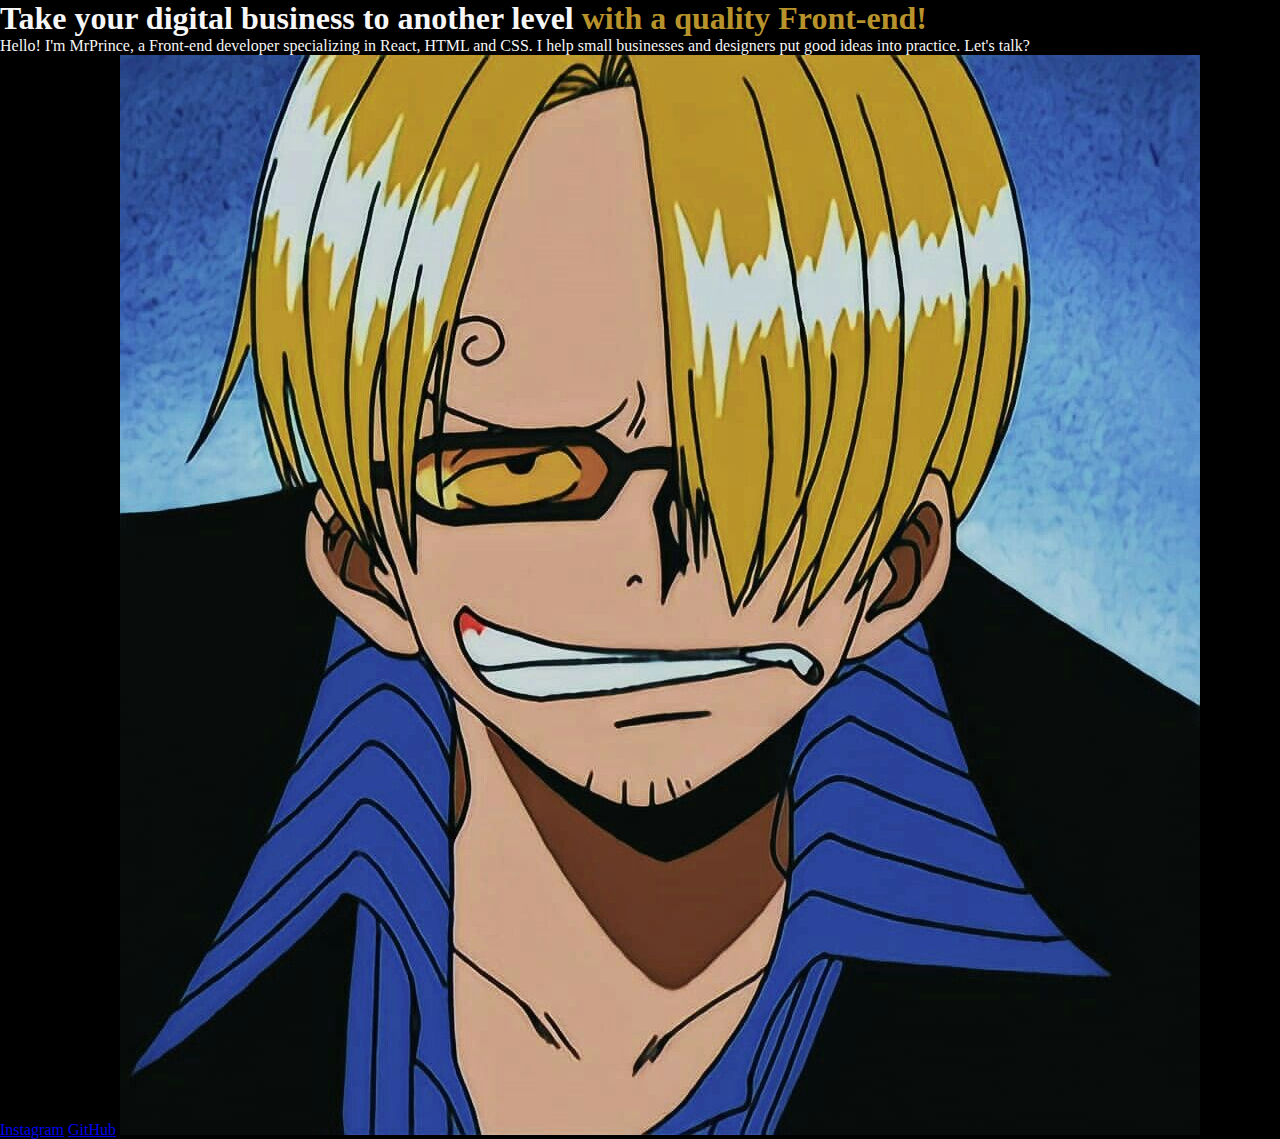
<file: HTML e CSS Classes, posicionamento, fontes e flexbox/index.html>
<!DOCTYPE html>
<html lang="en">
<head>
    <meta charset="UTF-8">
    <meta http-equiv="X-UA-Compatible" content="IE=edge">
    <meta name="viewport" content="width=device-width, initial-scale=1.0">
    <title>Portifólio</title>
    <link rel="stylesheet" href="style.css">
</head>
<body>
    <header>

    </header> 
    
    <main>
     <h1>Take your digital business to another level <strong class="featured-title">with a quality Front-end!</strong></h1>
    </main>

    <p>Hello! I'm MrPrince, a Front-end developer specializing in React, HTML and CSS. I help small businesses and designers put good ideas into practice. Let's talk?</p>

    <a href="https://www.instagram.com/">Instagram</a>
    <a href="https://github.com/">GitHub</a>

    <img src="Img/mrPrince.jpg" alt="MrPrince">

    <footer>

    </footer>
</body>
</html>
</file>
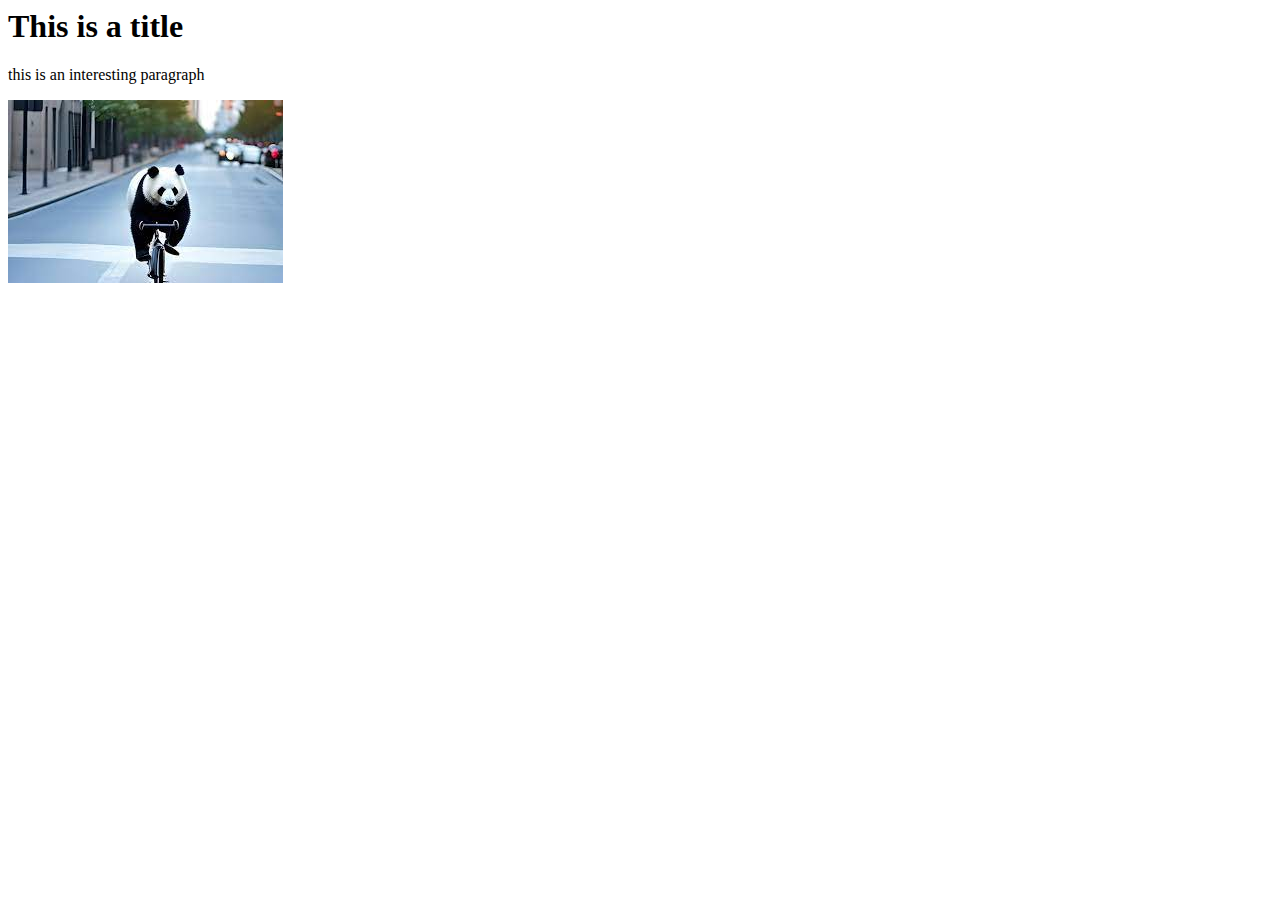
<file: Portifolio/index.html>
<html>
    <head>
        <title>Portifolio</title>
    </head>

    <body>
        <h1>This is a title</h1>
        <p>this is an interesting paragraph</p>
        <img src="html-logo-main/panda.jpeg" alt="Cute panda riding a bike">
    </body>

</html>
</file>
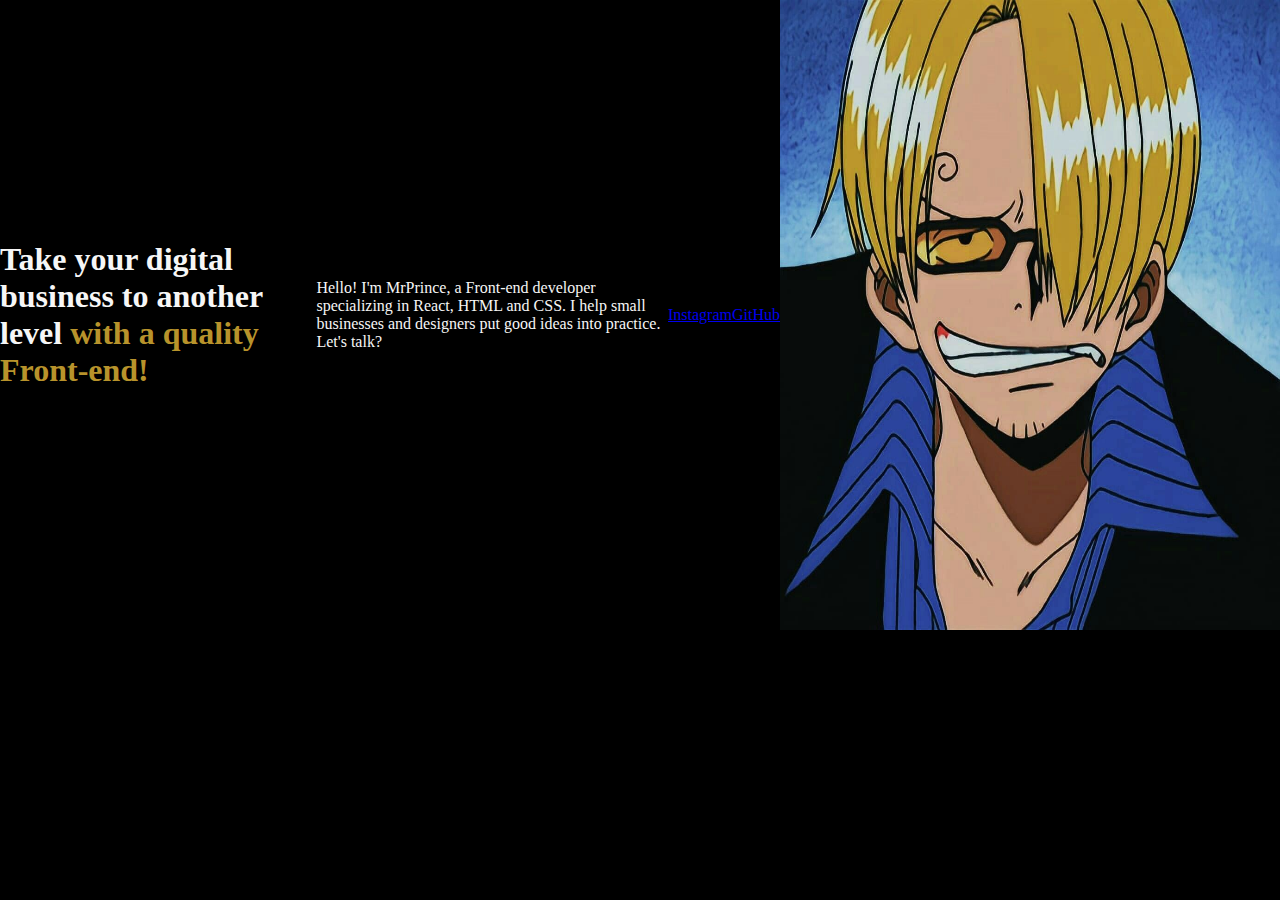
<file: HTML e CSS Classes, posicionamento, fontes e flexbox/Curso/index.html>
<!DOCTYPE html>
<html lang="en">
<head>
    <meta charset="UTF-8">
    <meta http-equiv="X-UA-Compatible" content="IE=edge">
    <meta name="viewport" content="width=device-width, initial-scale=1.0">
    <title>Portifólio</title>
    <link rel="stylesheet" href="style.css">
</head>
<body>
    <header></header> 
    
    <main class="presentation">
     <h1>Take your digital business to another level <strong class="featured-title">with a quality Front-end!</strong></h1>
     <p>Hello! I'm MrPrince, a Front-end developer specializing in React, HTML and CSS. I help small businesses and designers put good ideas into practice. Let's talk?</p>

     <a href="https://www.instagram.com/">Instagram</a>
     <a href="https://github.com/">GitHub</a>
 
     <img src="Img/mrPrince.jpg" alt="MrPrince">
    </main>


    <footer></footer>
</body>
</html>
</file>
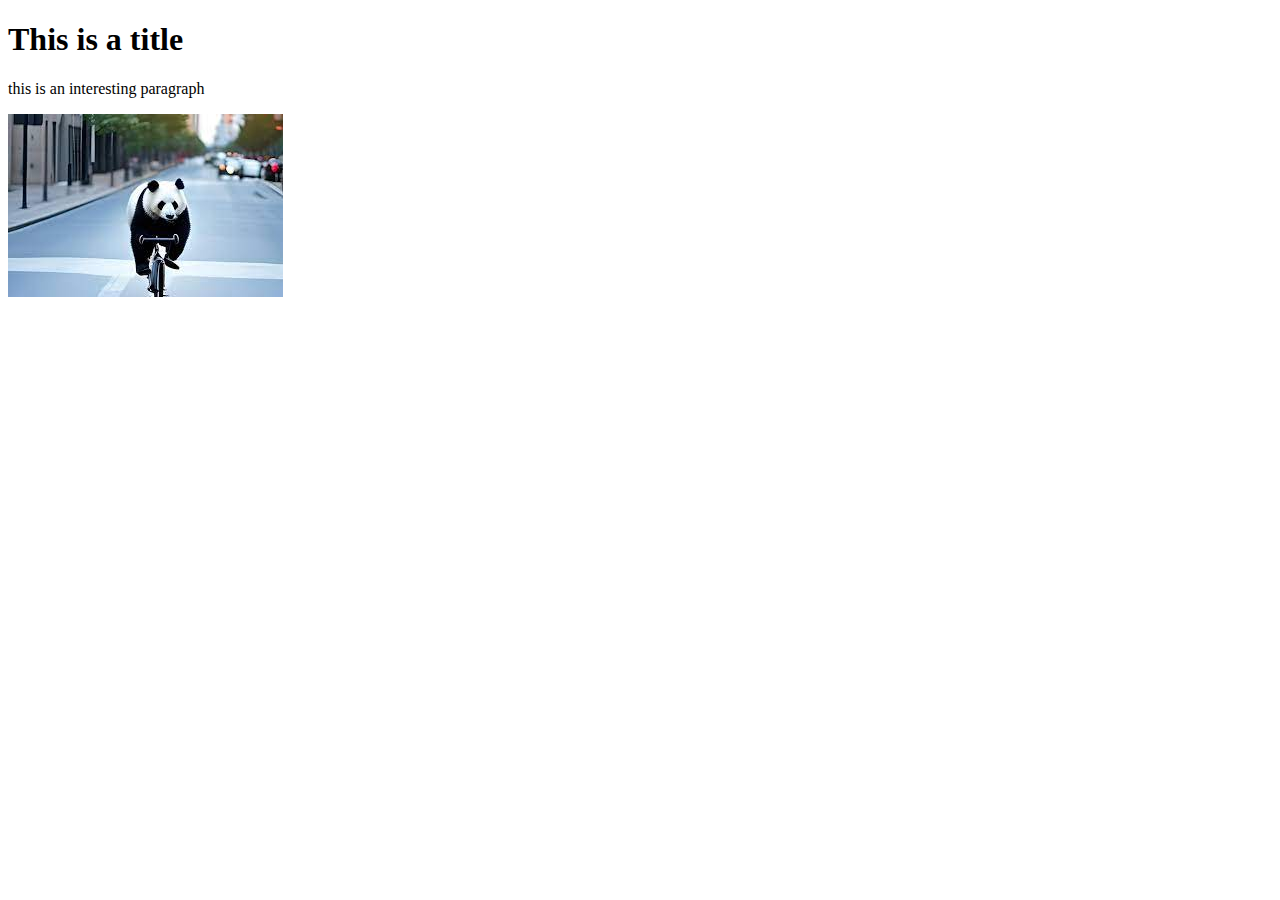
<file: HTML Desenvolvimento e Estruttura/Modulo 1/Portifolio/index.html>
<!DOCTYPE html>
<html lang="pt-br">
    <head>
        <meta charset="UTF-8">
        <meta http-equiv="X-UA-Compatible" content="IE=edge">
        <meta name="viewport" content="width=device-width, initial-scale=1.0">
        <title>Portifolio</title>
    </head>

    <body>
        <h1>This is a title</h1>
        <p>this is an interesting paragraph</p>
        <img src="html-logo-main/panda.jpeg" alt="Cute panda riding a bike">

    </body>
</html>
</file>
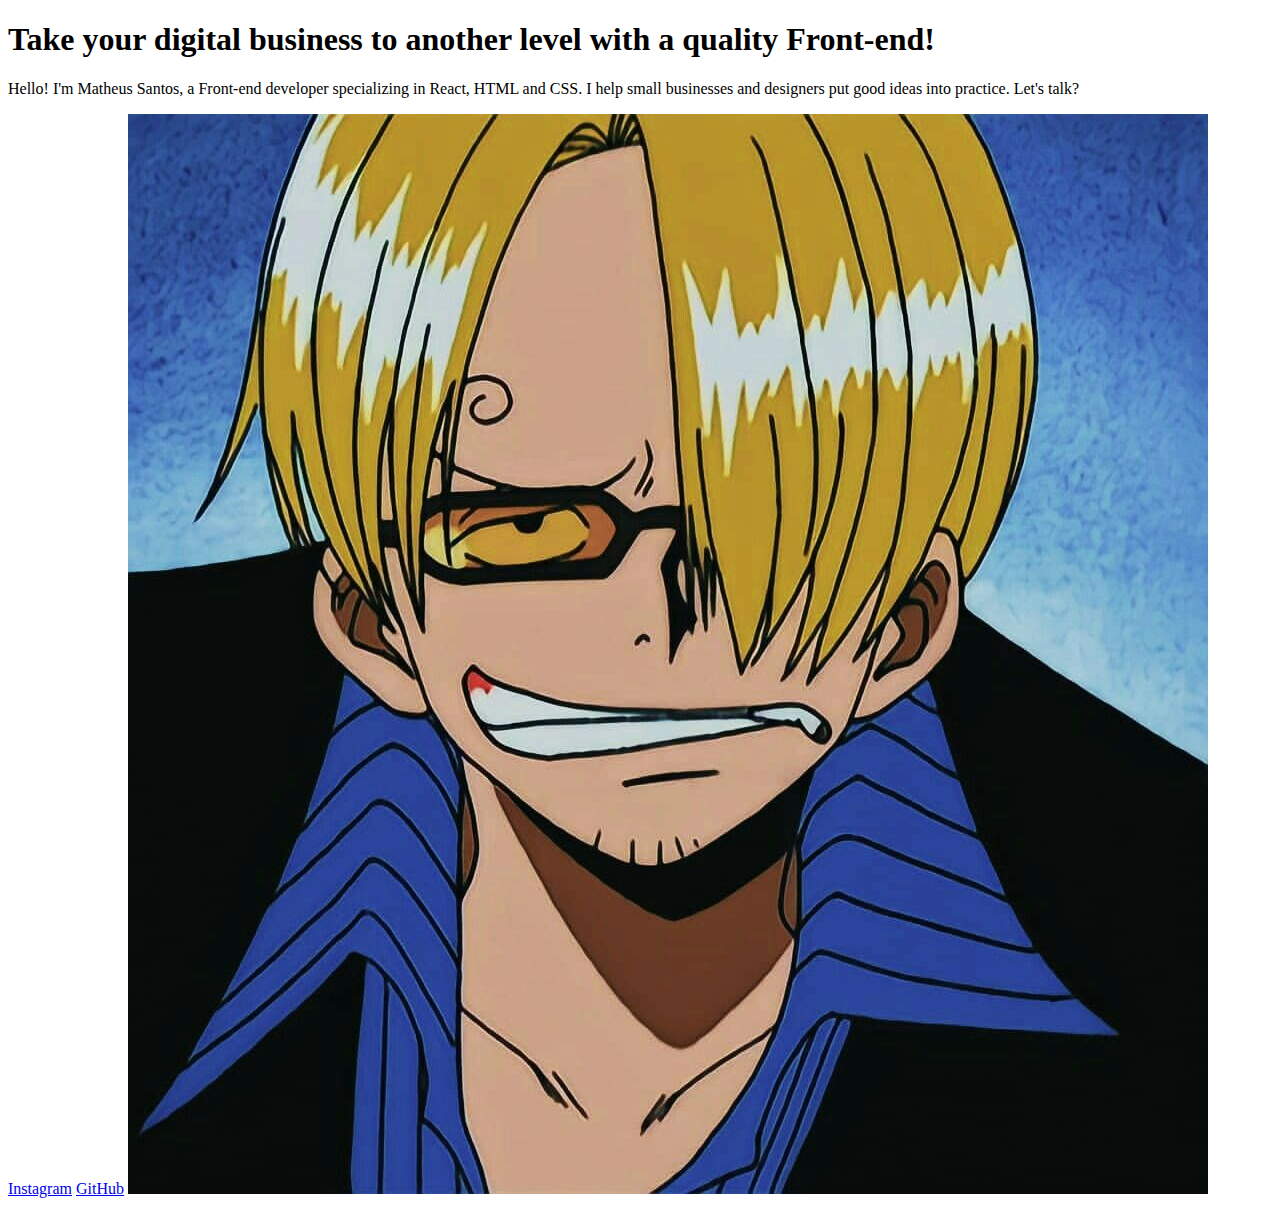
<file: HTML Desenvolvimento e Estruttura/Modulo 3/Conteudo modulo 3/index.html>
<!DOCTYPE html>
<html lang="en">
<head>
    <meta charset="UTF-8">
    <meta http-equiv="X-UA-Compatible" content="IE=edge">
    <meta name="viewport" content="width=device-width, initial-scale=1.0">
    <title>Portifólio</title>
</head>
<body>
    <header>

    </header> 
    
    <main>
     <h1>Take your digital business to another level <strong>with a quality Front-end!</strong></h1>
    </main>

    <p>Hello! I'm Matheus Santos, a Front-end developer specializing in React, HTML and CSS. I help small businesses and designers put good ideas into practice. Let's talk?</p>

    <a href="https://www.instagram.com/">Instagram</a>
    <a href="https://github.com/">GitHub</a>

    <img src="Img/mrPrince.jpg" alt="MrPrince">

    <footer>

    </footer>
</body>
</html>
</file>
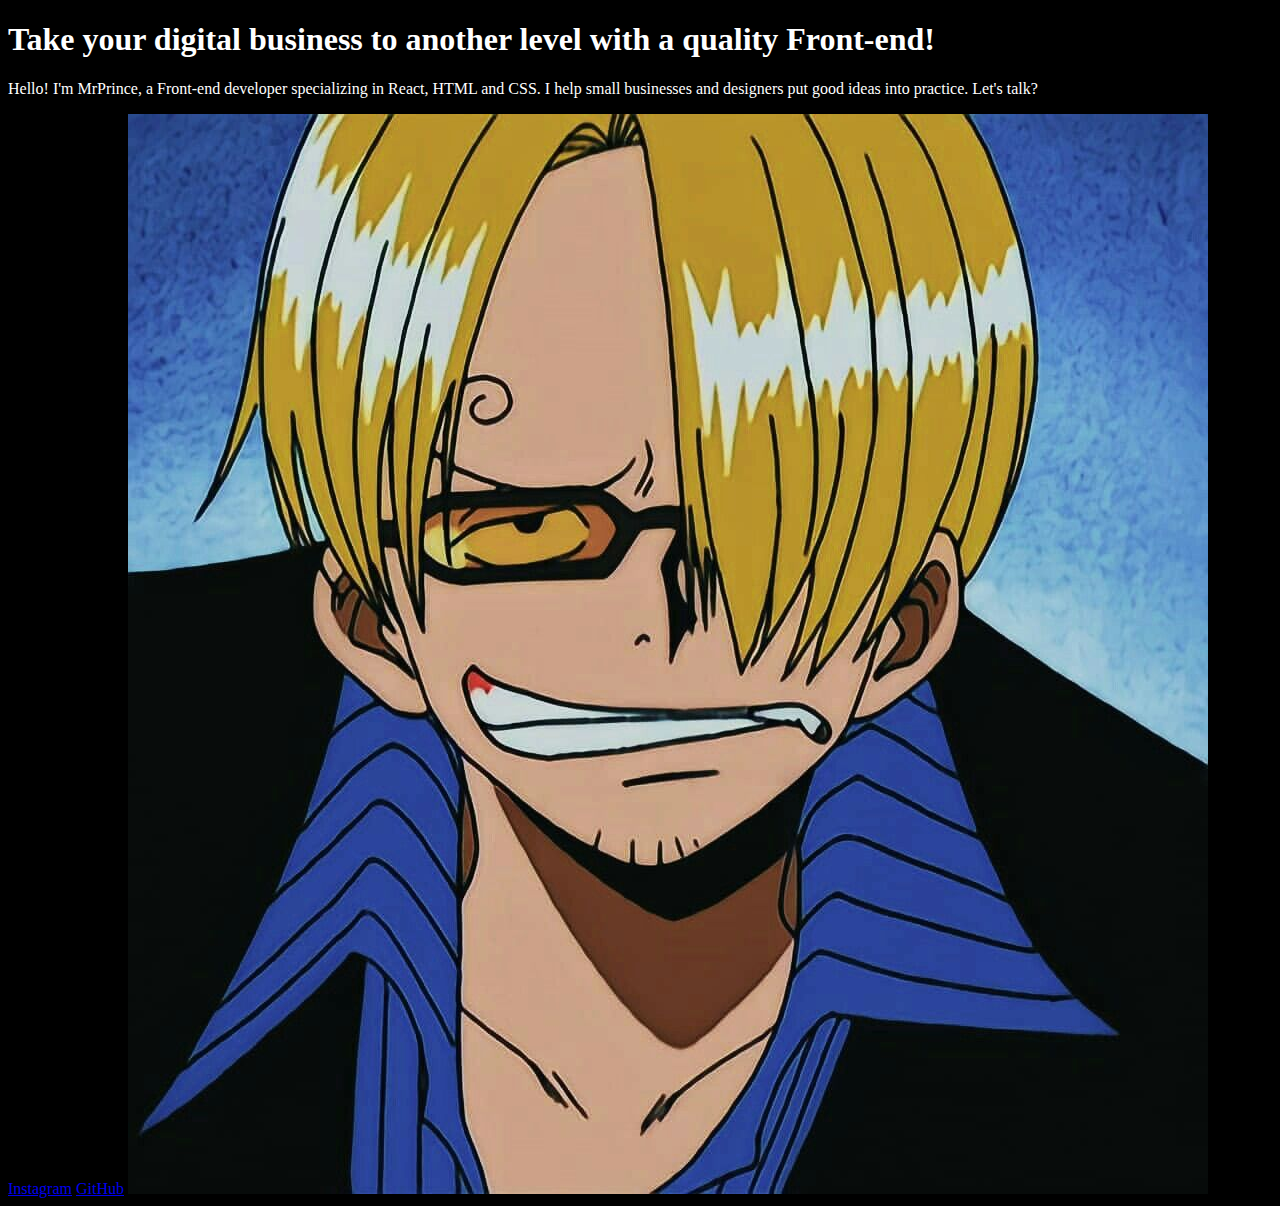
<file: HTML Desenvolvimento e Estruttura/Modulo 4/Conteudo Modulo 4/index.html>
<!DOCTYPE html>
<html lang="en">
<head>
    <meta charset="UTF-8">
    <meta http-equiv="X-UA-Compatible" content="IE=edge">
    <meta name="viewport" content="width=device-width, initial-scale=1.0">
    <title>Portifólio</title>
    <link rel="stylesheet" href="style.css">
</head>
<body>
    <header>

    </header> 
    
    <main>
     <h1>Take your digital business to another level <strong>with a quality Front-end!</strong></h1>
    </main>

    <p>Hello! I'm MrPrince, a Front-end developer specializing in React, HTML and CSS. I help small businesses and designers put good ideas into practice. Let's talk?</p>

    <a href="https://www.instagram.com/">Instagram</a>
    <a href="https://github.com/">GitHub</a>

    <img src="Img/mrPrince.jpg" alt="MrPrince">

    <footer>

    </footer>
</body>
</html>
</file>
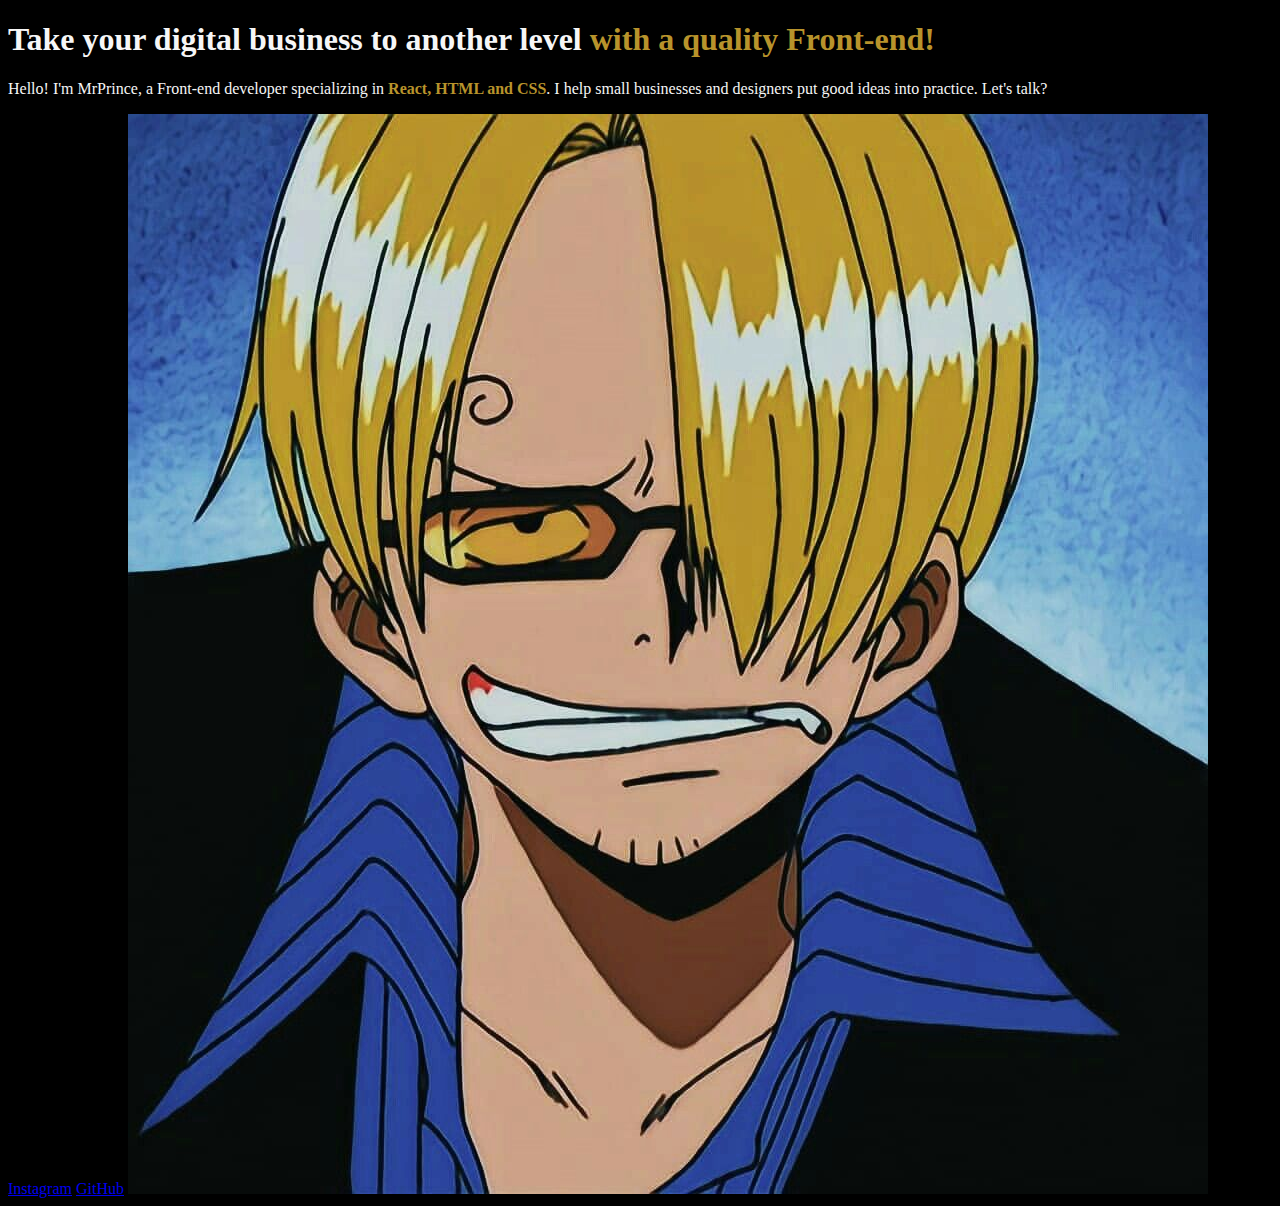
<file: HTML Desenvolvimento e Estruttura/Modulo 5/Conteudo Modulo 5/index.html>
<!DOCTYPE html>
<html lang="en">
<head>
    <meta charset="UTF-8">
    <meta http-equiv="X-UA-Compatible" content="IE=edge">
    <meta name="viewport" content="width=device-width, initial-scale=1.0">
    <title>Portifólio</title>
    <link rel="stylesheet" href="style.css">
</head>
<body>
    <header>

    </header> 
    
    <main>
     <h1>Take your digital business to another level <strong>with a quality Front-end!</strong></h1>
    </main>

    <p>Hello! I'm MrPrince, a Front-end developer specializing in <strong>React, HTML and CSS</strong>. I help small businesses and designers put good ideas into practice. Let's talk?</p>

    <a href="https://www.instagram.com/">Instagram</a>
    <a href="https://github.com/">GitHub</a>

    <img src="Img/mrPrince.jpg" alt="MrPrince">

    <footer>

    </footer>
</body>
</html>
</file>
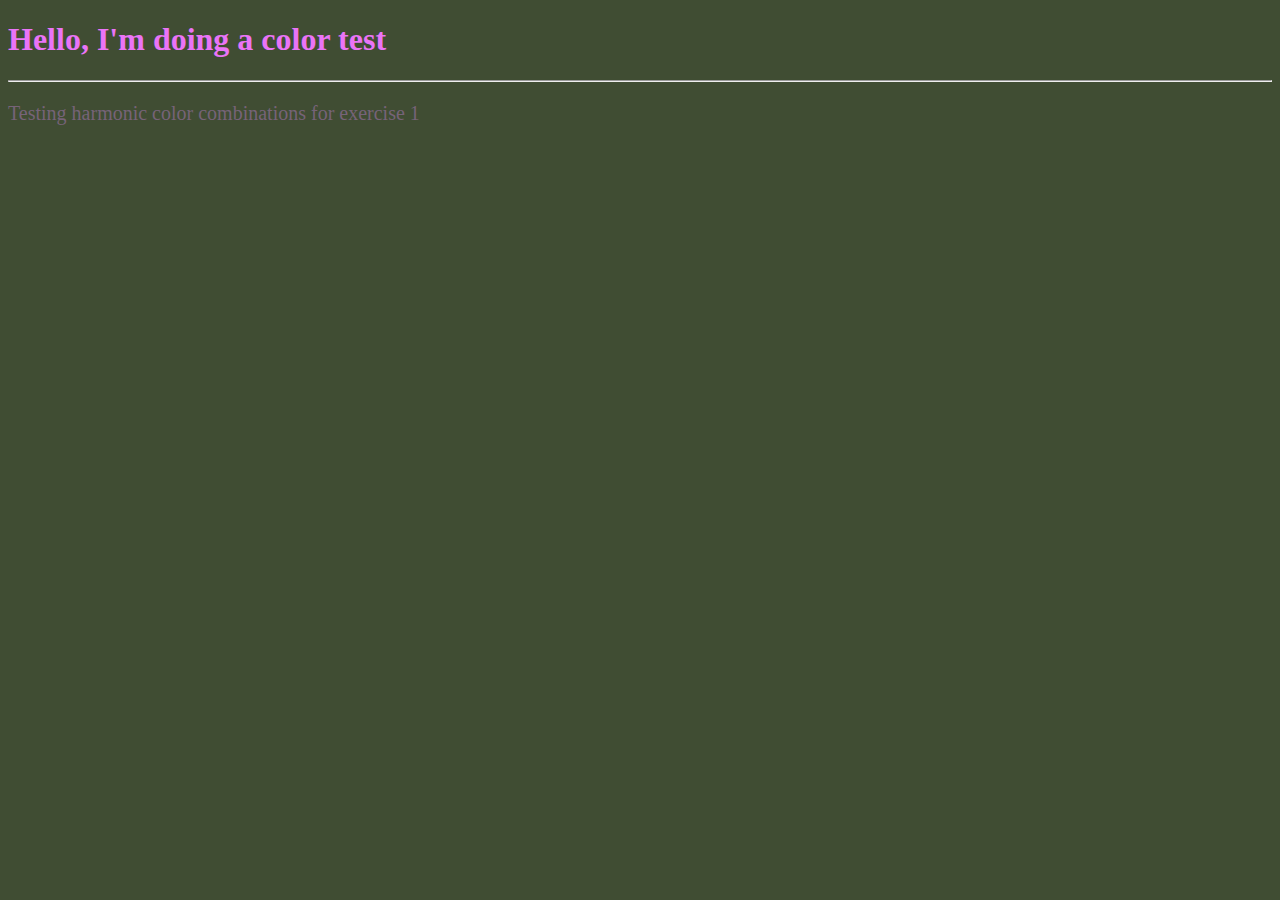
<file: HTML Desenvolvimento e Estruttura/Modulo 5/Exercicios Modulo 5/index.html>
<!DOCTYPE html>
<html lang="en">
<head>
    <meta charset="UTF-8">
    <meta name="viewport" content="width=device-width, initial-scale=1.0">
    <title>Document</title>
    <link rel="stylesheet" href="style.css">
</head>
<body>
    <h1>Hello, I'm doing a color test</h1>
    <hr>
    <p>Testing harmonic color combinations for exercise 1</p>
</body>
</html>
</file>
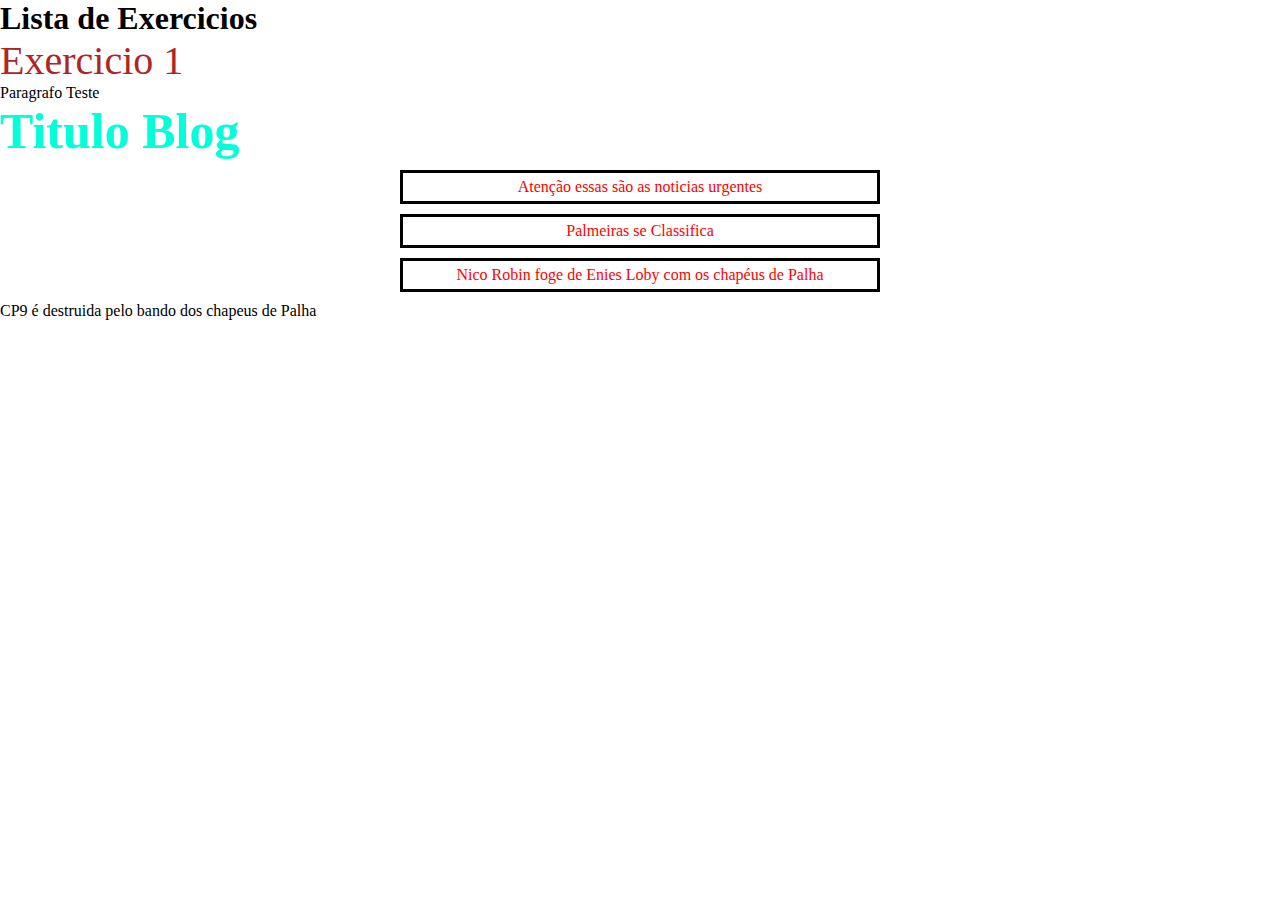
<file: HTML e CSS Classes, posicionamento, fontes e flexbox/Exercicios/indexex.html>
<!DOCTYPE html>
<html lang="en">
<head>
    <meta charset="UTF-8">
    <meta name="viewport" content="width=device-width, initial-scale=1.0">
    <title>Exercicio </title>
    <link rel="stylesheet" href="styleex.css">
</head>
<body>
    <h1>Lista de Exercicios </h1>

    <p class="ex1">Exercicio 1</p>

    <p>Paragrafo Teste</p>

    <h1 class="titulo-blog">Titulo Blog</h1>

    <p class="urgente">Atenção essas são as noticias urgentes</p>
    <p class="urgente">Palmeiras se Classifica</p>
    <p class="urgente">Nico Robin foge de Enies Loby com os chapéus de Palha </p>
    <p>CP9 é destruida pelo bando dos chapeus de Palha</p>
</body>
</html>
</file>
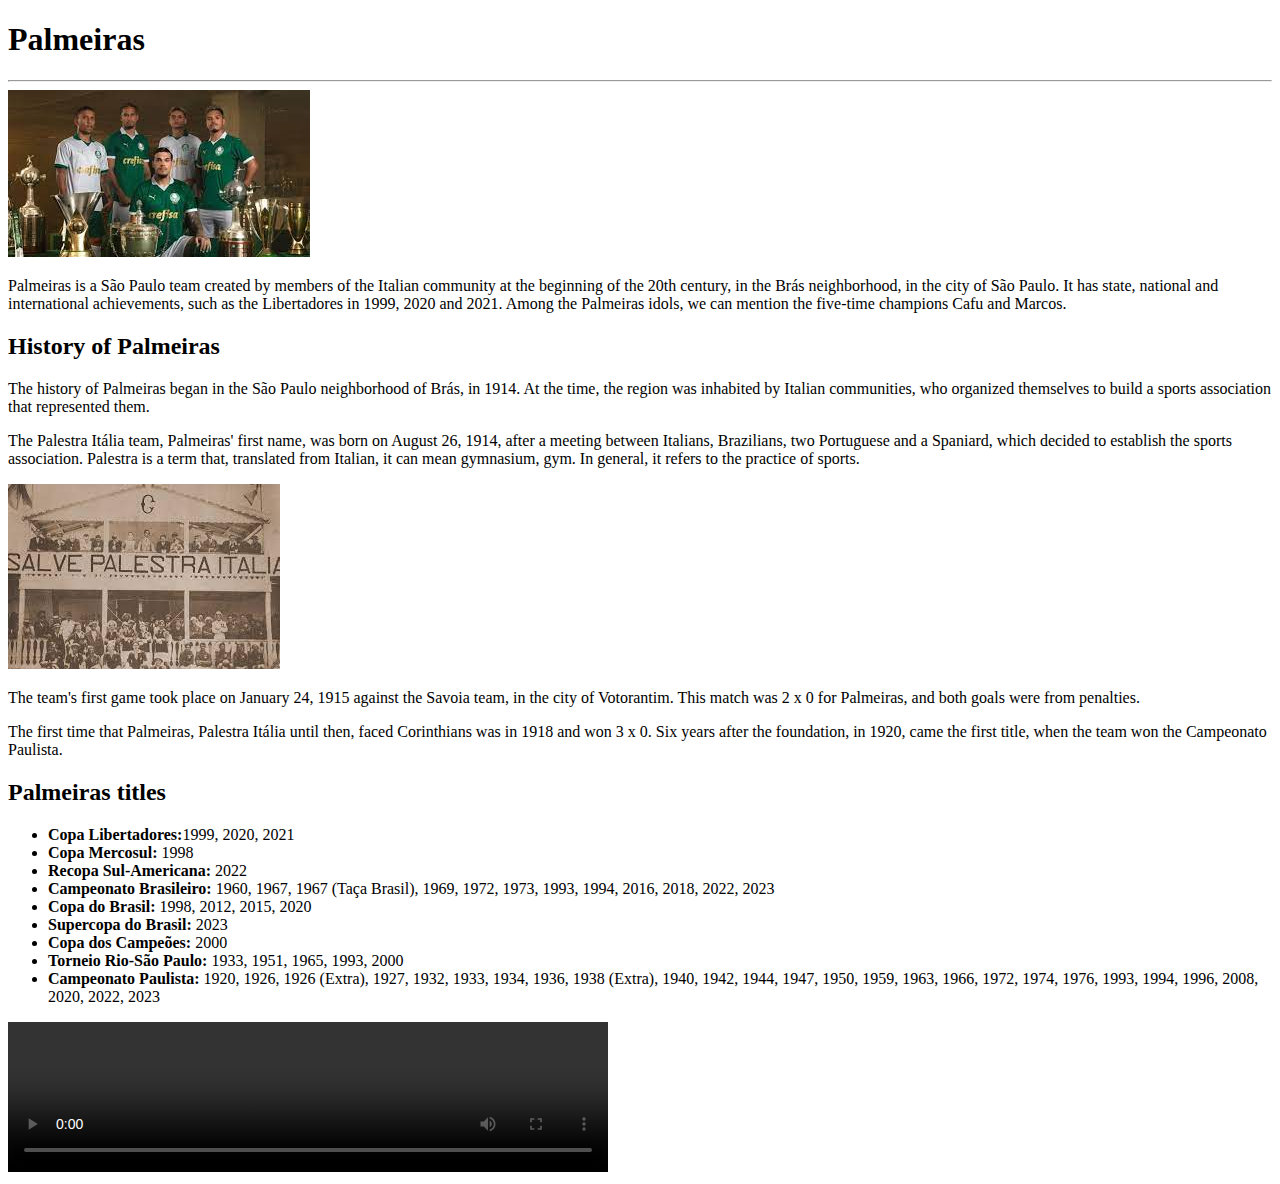
<file: HTML Desenvolvimento e Estruttura/Modulo 2/Pratica Modulo 2/Pratica.html>
<!DOCTYPE html>
<html>
    <head>
        <meta charset="UTF-8">
        <title>Palmeiras Sports Society</title>
    </head>
    <body>
        <h1>Palmeiras</h1>
        <hr>
        <img src="Imagens/Incial.jpeg" alt="Palmeiras team">
        <p> Palmeiras is a São Paulo team created by members of the Italian community at the beginning of the 20th century, in the Brás neighborhood, in the city of São Paulo. It has state, national and international achievements, such as the Libertadores in 1999, 2020 and 2021. Among the Palmeiras idols, we can mention the five-time champions Cafu and Marcos.</p>

        <h2>History of Palmeiras</h2>
        <p>The history of Palmeiras began in the São Paulo neighborhood of Brás, in 1914. At the time, the region was inhabited by Italian communities, who organized themselves to build a sports association that represented them.</p>
        <p>The Palestra Itália team, Palmeiras' first name, was born on August 26, 1914, after a meeting between Italians, Brazilians, two Portuguese and a Spaniard, which decided to establish the sports association. Palestra is a term that, translated from Italian, it can mean gymnasium, gym. In general, it refers to the practice of sports.</p>
        <img src="Imagens/Historia Palmeiras.jpeg" alt="Foundation of Palestra Italia">
        <p>The team's first game took place on January 24, 1915 against the Savoia team, in the city of Votorantim. This match was 2 x 0 for Palmeiras, and both goals were from penalties.</p>
        <p>The first time that Palmeiras, Palestra Itália until then, faced Corinthians was in 1918 and won 3 x 0. Six years after the foundation, in 1920, came the first title, when the team won the Campeonato Paulista.</p>
        
        <h2>Palmeiras titles</h2>
        <ul>
            <li><b>Copa Libertadores:</b>1999, 2020, 2021</li>
            <li><b>Copa Mercosul:</b> 1998</li>
            <li><b>Recopa Sul-Americana:</b> 2022</li>
            <li><b>Campeonato Brasileiro:</b> 1960, 1967, 1967 (Taça Brasil), 1969, 1972, 1973, 1993, 1994, 2016, 2018, 2022, 2023</li>
            <li><b>Copa do Brasil:</b> 1998, 2012, 2015, 2020</li>
            <li><b>Supercopa do Brasil:</b> 2023</li>
            <li><b>Copa dos Campeões:</b> 2000</li>
            <li><b>Torneio Rio-São Paulo:</b> 1933, 1951, 1965, 1993, 2000</li>
            <li><b>Campeonato Paulista:</b> 1920, 1926, 1926 (Extra), 1927, 1932, 1933, 1934, 1936, 1938 (Extra), 1940, 1942, 1944, 1947, 1950, 1959, 1963, 1966, 1972, 1974, 1976, 1993, 1994, 1996, 2008, 2020, 2022, 2023</li>


        </ul>

        <video controls width="600">
            <a href="https://youtu.be/IktSU3Jfmw0?si=298Nwhma1mg1mV0F " target="_blank"></a>
            


        
    </body>
</html>
</file>
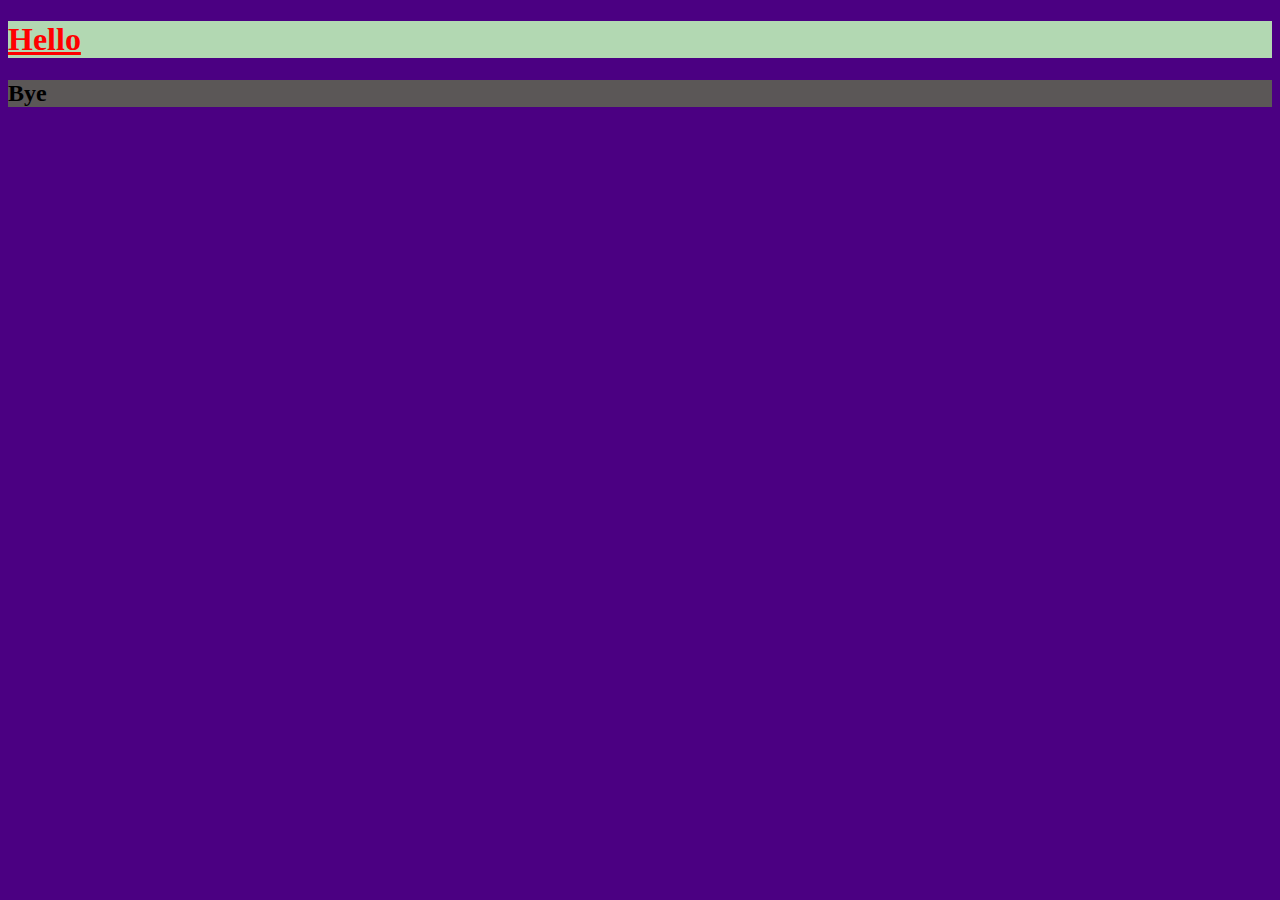
<file: HTML Desenvolvimento e Estruttura/Modulo 4/Exercicios Modulo 4/ex1.html>
<!DOCTYPE html>
<html lang="pt-br">
<head>
    <meta charset="UTF-8">
    <meta name="viewport" content="width=device-width, initial-scale=1.0">
    <title>Document</title>
    <link rel="stylesheet" href="style.css">
</head>
<body>
    <header>

    </header>
    <main>
        <h1><a href="https://www.notion.so/Modulo-4-6af40469879542d990dd1451e80bd80a">Hello</a></h1> 
    </main>

    <footer>
        <h2>Bye</h2>
    </footer>
  
</body>
</html>
</file>
<file: HTML e CSS Classes, posicionamento, fontes e flexbox/style.css>
*{
    margin: 0;
    padding: 0;
}
body{
    background-color: black;
    color: #f6f6f6;
}
.featured-title{
    color: #B8932B;
}
</file>
<file: HTML e CSS Classes, posicionamento, fontes e flexbox/Curso/style.css>
*{
    margin: 0;
    padding: 0;
}
body{
    height: 100vh;
    box-sizing: border-box;
    background-color: black;
    color: #f6f6f6;
}
img{
    height: 70vh;
    width: 500px;
}
.featured-title{
    color: #B8932B;
}
.presentation{
    display: flex;
    align-items: center;
}
</file>
<file: HTML Desenvolvimento e Estruttura/Modulo 4/Conteudo Modulo 4/style.css>
body{
    background-color: black;
    color: white;
}
</file>
<file: HTML Desenvolvimento e Estruttura/Modulo 5/Conteudo Modulo 5/style.css>
body{
    background-color: black;
    color: #f6f6f6;
}
strong{
    color: #B8932B;
}
</file>
<file: HTML Desenvolvimento e Estruttura/Modulo 5/Exercicios Modulo 5/style.css>
body{
    background-color: #404D33;
}
h1{
    color: #EA74F7;
}
p{
    color: #766378;
    font-size: 20px;
}
hr{
    color: rgb(7, 236, 136);
}
</file>
<file: HTML e CSS Classes, posicionamento, fontes e flexbox/Exercicios/styleex.css>
*{
    margin: 0;
    padding: 0;
}

.ex1{
    font-size: 40px;
    color: rgb(175, 36, 36);

}
.titulo-blog{
    font-size: 50px;
    color: rgb(3, 255, 217);
}
.urgente{
    color: red;
    padding: 5px;
    border: solid 3px black;
    margin: 10px 400px;
    text-align: center;
}
</file>
<file: HTML Desenvolvimento e Estruttura/Modulo 4/Exercicios Modulo 4/style.css>
body{
    background-color: indigo;
    color: white;
}
main{
    background-color: rgb(178, 216, 178);
    color: green;
}
footer{
    background-color: rgb(91, 87, 87);
    color: black;
}
a{
    color: red;
}
</file>
